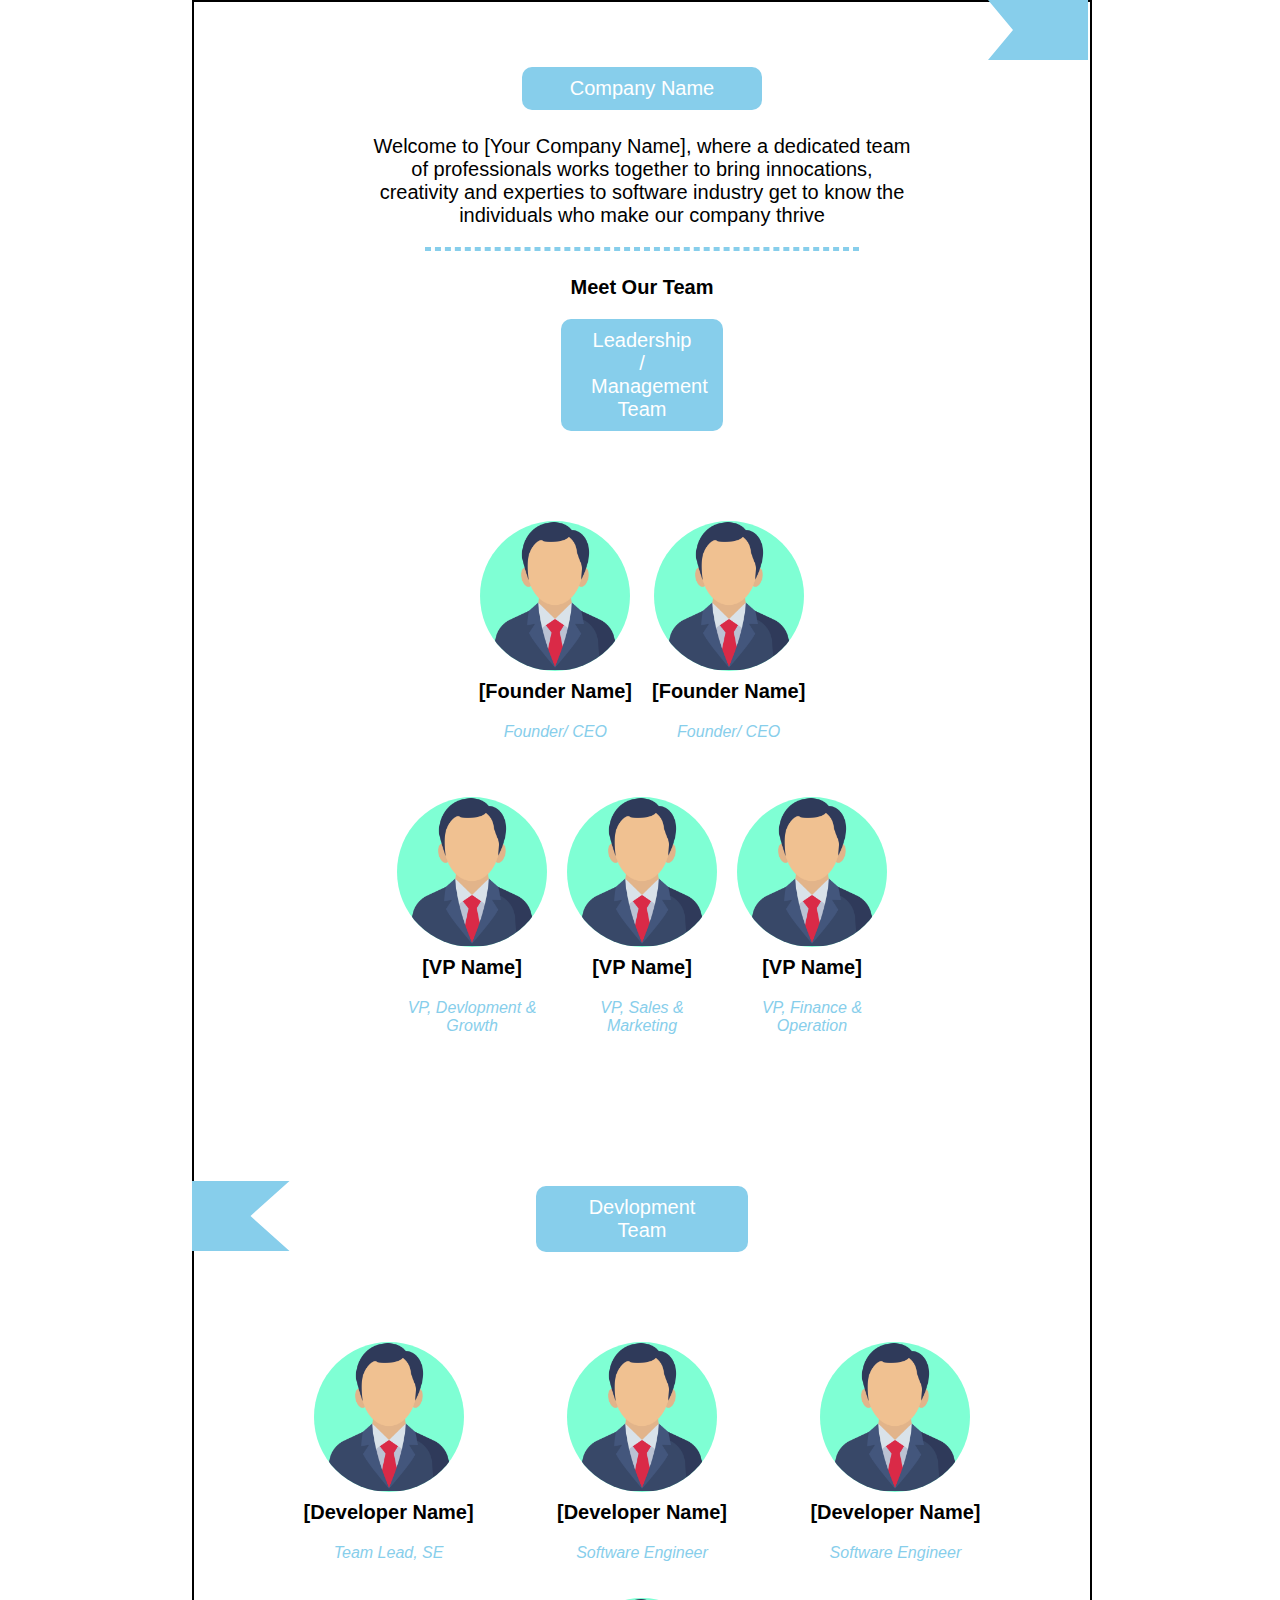
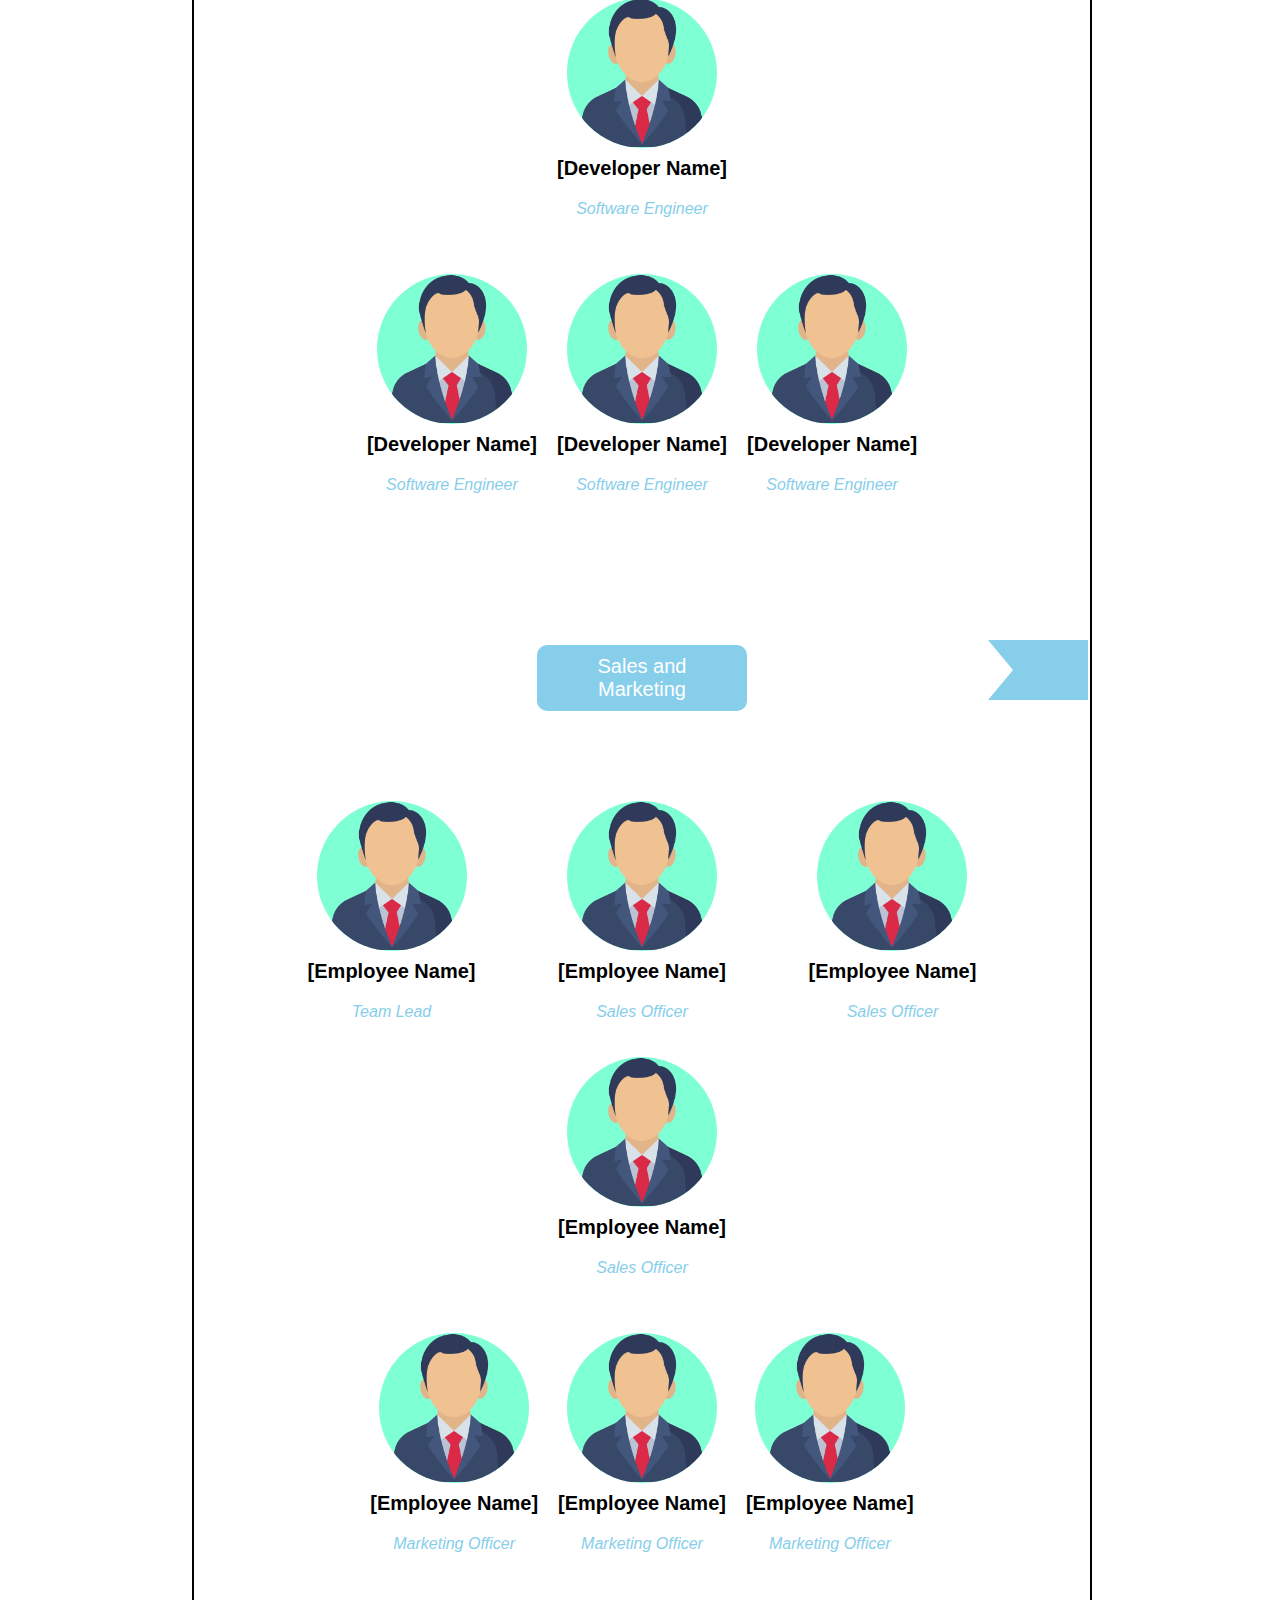
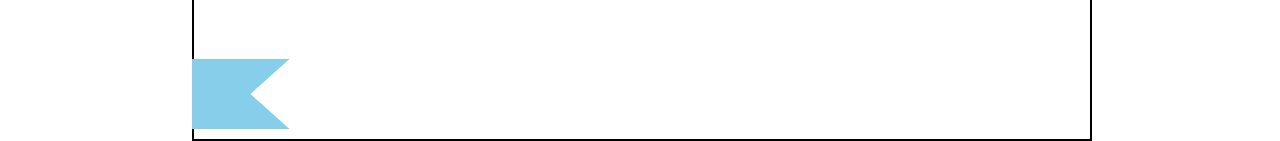
<file: Task1/index.html>
<!DOCTYPE html>
<html lang="en">
<head>
    <meta charset="UTF-8">
    <meta name="viewport" content="width=device-width, initial-scale=1.0">
    <title>Company Profile Webpage</title>
    <link rel="stylesheet" href="style.css">
</head>
<body>
    <div class="container" style="width: 100%; border: 2px solid black; height=auto"; >
        <div class = clipped-div-right-top ></div>
          <p style="width:20%; background-color: skyblue; border: none; text-align: center; margin-inline: auto; justify-items: center; color: white;padding-block: 10px;padding-inline: 30px;border-radius: 10px; font-size: 20px;">
            Company Name
          </p>
        <div style="width:60%; border: none; text-align: center; margin-inline: auto; ">
            <p style="font-size: 20px;  text-align: center; margin-inline: auto;"> Welcome to [Your Company Name], where a dedicated team of professionals works together to bring innocations, creativity and experties to software industry get to know the individuals who make our company thrive</p>
            <div style="width:80%; border: 2px dashed skyblue; text-align: center; margin-inline: auto; "></div>

        </div>
          <div style="padding-block: 20px;"> 
          <p style="font-size: 20px; font-weight: bold;"> Meet Our Team</p>
            <p style="width:20%; background-color: skyblue; border: none; text-align: center; margin-inline: auto; justify-items: center; color: white;padding-block: 10px;padding-inline: 30px;border-radius: 10px;font-size: 20px;">Leadership / Management Team</p>
            <div class="container">
                <div class="top-row">
                  <div class="image-container">
                    <img src="manager_4205906.png" alt="Image 1">
                    <p style="font-size: 20px; font-weight: bold;">[Founder Name]</p>
                    <p style="font-style: italic;
                    color: skyblue"> Founder/ CEO </p>
                  </div>
                  <div class="image-container">
                    <img src="manager_4205906.png" alt="Image 2">
                    <p style="font-size: 20px; font-weight: bold;">[Founder Name]</p>
                    <p style="font-style: italic;
                    color: skyblue"> Founder/ CEO </p>
                  </div>
                </div>
                <div class="bottom-row">
                  <div class="image-container">
                    <img src="manager_4205906.png" alt="Image 3">
                    <p style="font-size: 20px; font-weight: bold;">[VP Name]</p>
                    <p style="font-style: italic;
                    color: skyblue"> VP, Devlopment & <br> Growth </p>
                  </div>
                  <div class="image-container">
                    <img src="manager_4205906.png" alt="Image 4">
                    <p style="font-size: 20px; font-weight: bold;">[VP Name]</p>
                    <p style="font-style: italic;
                    color: skyblue"> VP, Sales & <br> Marketing </p>
                  </div>
                  <div class="image-container">
                    <img src="manager_4205906.png" alt="Image 5">
                    <p style="font-size: 20px; font-weight: bold;">[VP Name]</p>
                    <p style="font-style: italic;
                    color: skyblue"> VP, Finance & <br> Operation </p>
                  </div>
                </div>
              </div>
        </div>
        <div style="padding-block: 20px;"> 
            <div class = clipped-div-left-middle ></div>
              <p style="width:20%; background-color: skyblue; border: none; text-align: center; margin-inline: auto; justify-items: center; color: white;padding-block: 10px;padding-inline: 30px;border-radius: 10px; font-size: 20px;">Devlopment Team</p>
              <div class="container">
                  <div class="top-row">
                    <div class="image-container">
                      <img src="manager_4205906.png" alt="Image 1">
                      <p style="font-size: 20px; font-weight: bold;">[Developer Name]</p>
                      <p style="font-style: italic;
                      color: skyblue"> Team Lead, SE </p>
                    </div>
                    <div class="image-container">
                      <img src="manager_4205906.png" alt="Image 2">
                      <p style="font-size: 20px; font-weight: bold;">[Developer Name]</p>
                      <p style="font-style: italic;
                      color: skyblue"> Software Engineer </p>
                    </div>
                    <div class="image-container">
                        <img src="manager_4205906.png" alt="Image 3">
                        <p style="font-size: 20px; font-weight: bold;">[Developer Name]</p>
                        <p style="font-style: italic;
                        color: skyblue"> Software Engineer </p>
                      </div>
                      <div class="image-container">
                        <img src="manager_4205906.png" alt="Image 4">
                        <p style="font-size: 20px; font-weight: bold;">[Developer Name]</p>
                        <p style="font-style: italic;
                        color: skyblue"> Software Engineer </p>
                      </div>
                  </div>
                  <div class="bottom-row">
                    <div class="image-container">
                      <img src="manager_4205906.png" alt="Image 5">
                      <p style="font-size: 20px; font-weight: bold;">[Developer Name]</p>
                      <p style="font-style: italic;
                      color: skyblue">Software Engineer </p>
                    </div>
                    <div class="image-container">
                      <img src="manager_4205906.png" alt="Image 6">
                      <p style="font-size: 20px; font-weight: bold;">[Developer Name]</p>
                      <p style="font-style: italic;
                      color: skyblue"> Software Engineer </p>
                    </div>
                    <div class="image-container">
                      <img src="manager_4205906.png" alt="Image 7">
                      <p style="font-size: 20px; font-weight: bold;">[Developer Name]</p>
                      <p style="font-style: italic;
                      color: skyblue"> Software Engineer </p>
                    </div>
                  </div>
                </div>
          </div>

          
          <div style="padding-block: 20px;"> 
            <div class = clipped-div-right-middle></div>
              <p style="width:20%; background-color: skyblue; border: none; text-align: center; margin-inline: auto; justify-items: center; color: white;padding-block: 10px;padding-inline: 30px;border-radius: 10px; font-size: 20px;">Sales and Marketing </p>
              <div class="container">
                  <div class="top-row">
                    <div class="image-container">
                      <img src="manager_4205906.png" alt="Image 1">
                      <p style="font-size: 20px; font-weight: bold;">[Employee Name]</p>
                      <p style="font-style: italic;
                      color: skyblue"> Team Lead </p>
                    </div>
                    <div class="image-container">
                      <img src="manager_4205906.png" alt="Image 2">
                      <p style="font-size: 20px; font-weight: bold;">[Employee Name]</p>
                      <p style="font-style: italic;
                      color: skyblue"> Sales Officer </p>
                    </div>
                    <div class="image-container">
                        <img src="manager_4205906.png" alt="Image 3">
                        <p style="font-size: 20px; font-weight: bold;">[Employee Name]</p>
                        <p style="font-style: italic;
                        color: skyblue"> Sales Officer </p>
                      </div>
                      <div class="image-container">
                        <img src="manager_4205906.png" alt="Image 4">
                        <p style="font-size: 20px; font-weight: bold;">[Employee Name]</p>
                        <p style="font-style: italic;
                        color: skyblue"> Sales Officer </p>
                      </div>
                  </div>
                  <div class="bottom-row">
                    <div class="image-container">
                      <img src="manager_4205906.png" alt="Image 5">
                      <p style="font-size: 20px; font-weight: bold;">[Employee Name]</p>
                      <p style="font-style: italic;
                      color: skyblue">Marketing Officer </p>
                    </div>
                    <div class="image-container">
                      <img src="manager_4205906.png" alt="Image 6">
                      <p style="font-size: 20px; font-weight: bold;">[Employee Name]</p>
                      <p style="font-style: italic;
                      color: skyblue"> Marketing Officer </p>
                    </div>
                    <div class="image-container">
                      <img src="manager_4205906.png" alt="Image 7">
                      <p style="font-size: 20px; font-weight: bold;">[Employee Name]</p>
                      <p style="font-style: italic;
                      color: skyblue">Marketing Officer </p>
                    </div>
                  </div>
                </div>
                <div class = clipped-div-left-below ></div>
          </div>
        
      </div>
</body>
</html>
</file>
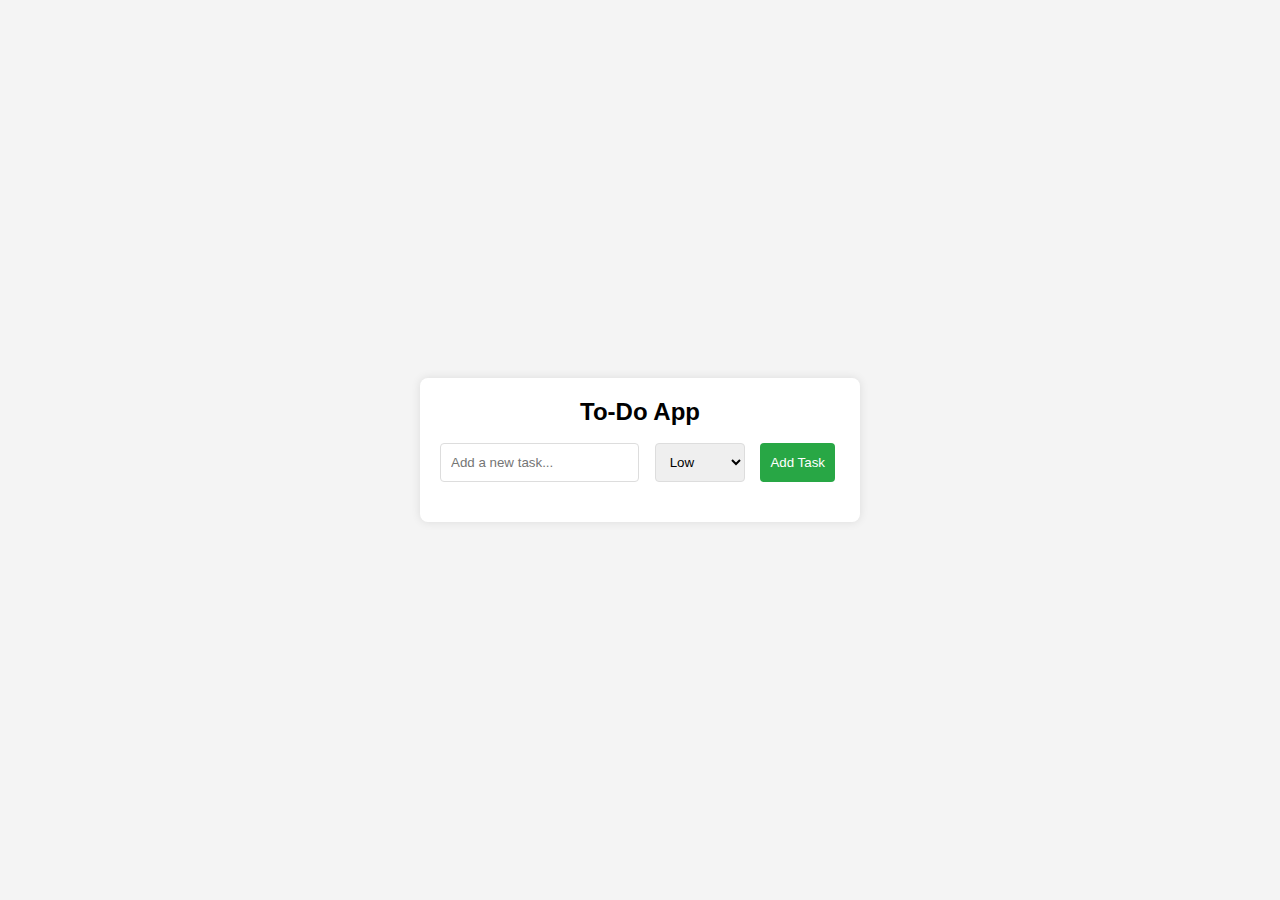
<file: Task3/index.html>
<!DOCTYPE html>
<html lang="en">
<head>
    <meta charset="UTF-8">
    <meta name="viewport" content="width=device-width, initial-scale=1.0">
    <title>To-Do App</title>
    <link rel="stylesheet" href="styles.css">
</head>
<body>
    <div class="container">
        <h1>To-Do App</h1>
        <div class="input-group">
            <input type="text" id="taskInput" placeholder="Add a new task...">
            <select id="priorityInput">
                <option value="low">Low</option>
                <option value="medium">Medium</option>
                <option value="high">High</option>
            </select>
            <button onclick="addTask()">Add Task</button>
        </div>
        <ul id="taskList"></ul>
    </div>
    <script src="script.js"></script>
</body>
</html>
</file>
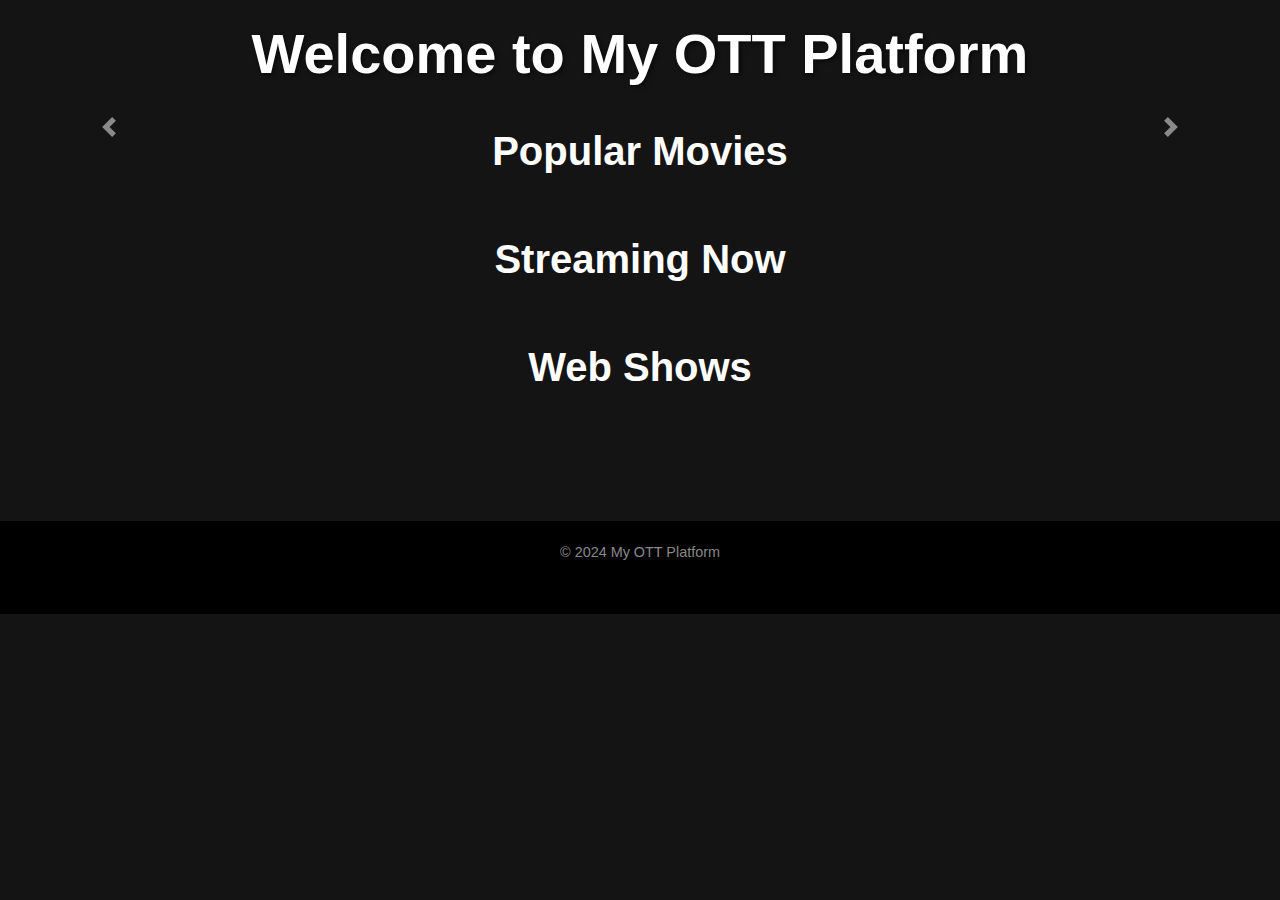
<file: Task4/index.html>
<!DOCTYPE html>
<html lang="en">
  <head>
    <meta charset="UTF-8" />
    <meta name="viewport" content="width=device-width, initial-scale=1.0" />
    <title>Welcome to My OTT Platform</title>
    <link
      rel="stylesheet"
      href="https://stackpath.bootstrapcdn.com/bootstrap/4.5.2/css/bootstrap.min.css"
    />
    <link rel="stylesheet" href="./style.css" />
  </head>
  <body>
    <header>
      <div class="container-fluid">
        <div class="row">
          <div class="col-md-12">
            <h1>Welcome to My OTT Platform</h1>
          </div>
        </div>
      </div>
    </header>

    <main>
      <!-- Carousel Section -->
      <section id="carousel-section">
        <div class="container-fluid">
          <div class="row">
            <div class="col-md-12">
              <div
                id="carouselExampleIndicators"
                class="carousel slide"
                data-ride="carousel"
              >
                <div class="carousel-inner" id="carousel-inner">
                  <!-- Carousel items will be populated dynamically -->
                </div>
                <a
                  class="carousel-control-prev"
                  href="#carouselExampleIndicators"
                  role="button"
                  data-slide="prev"
                >
                  <span
                    class="carousel-control-prev-icon"
                    aria-hidden="true"
                  ></span>
                  <span class="sr-only">Previous</span>
                </a>
                <a
                  class="carousel-control-next"
                  href="#carouselExampleIndicators"
                  role="button"
                  data-slide="next"
                >
                  <span
                    class="carousel-control-next-icon"
                    aria-hidden="true"
                  ></span>
                  <span class="sr-only">Next</span>
                </a>
              </div>
            </div>
          </div>
        </div>
      </section>

      <!-- Popular Movies Section -->
      <section id="popular-movies">
        <div class="container">
          <h2 class="section-title">Popular Movies</h2>
          <div class="row" id="popular-movies-grid">
            <!-- Popular movies will be populated dynamically -->
          </div>
        </div>
      </section>

      <!-- Streaming Content Section -->
      <section id="streaming-content">
        <div class="container">
          <h2 class="section-title">Streaming Now</h2>
          <div class="row" id="streaming-content-grid">
            <!-- Streaming content will be populated dynamically -->
          </div>
        </div>
      </section>

      <!-- Web Shows Section -->
      <section id="web-shows">
        <div class="container">
          <h2 class="section-title">Web Shows</h2>
          <div class="row" id="web-shows-grid">
            <!-- Web shows will be populated dynamically -->
          </div>
        </div>
      </section>
    </main>

    <footer>
      <div class="container">
        <div class="row">
          <div class="col-md-12 text-center">
            <p>&copy; 2024 My OTT Platform</p>
          </div>
        </div>
      </div>
    </footer>

    <script src="https://code.jquery.com/jquery-3.5.1.slim.min.js"></script>
    <script src="https://cdn.jsdelivr.net/npm/@popperjs/core@2.5.4/dist/umd/popper.min.js"></script>
    <script src="https://stackpath.bootstrapcdn.com/bootstrap/4.5.2/js/bootstrap.min.js"></script>
    <script src="./script.js"></script>
  </body>
</html>
</file>
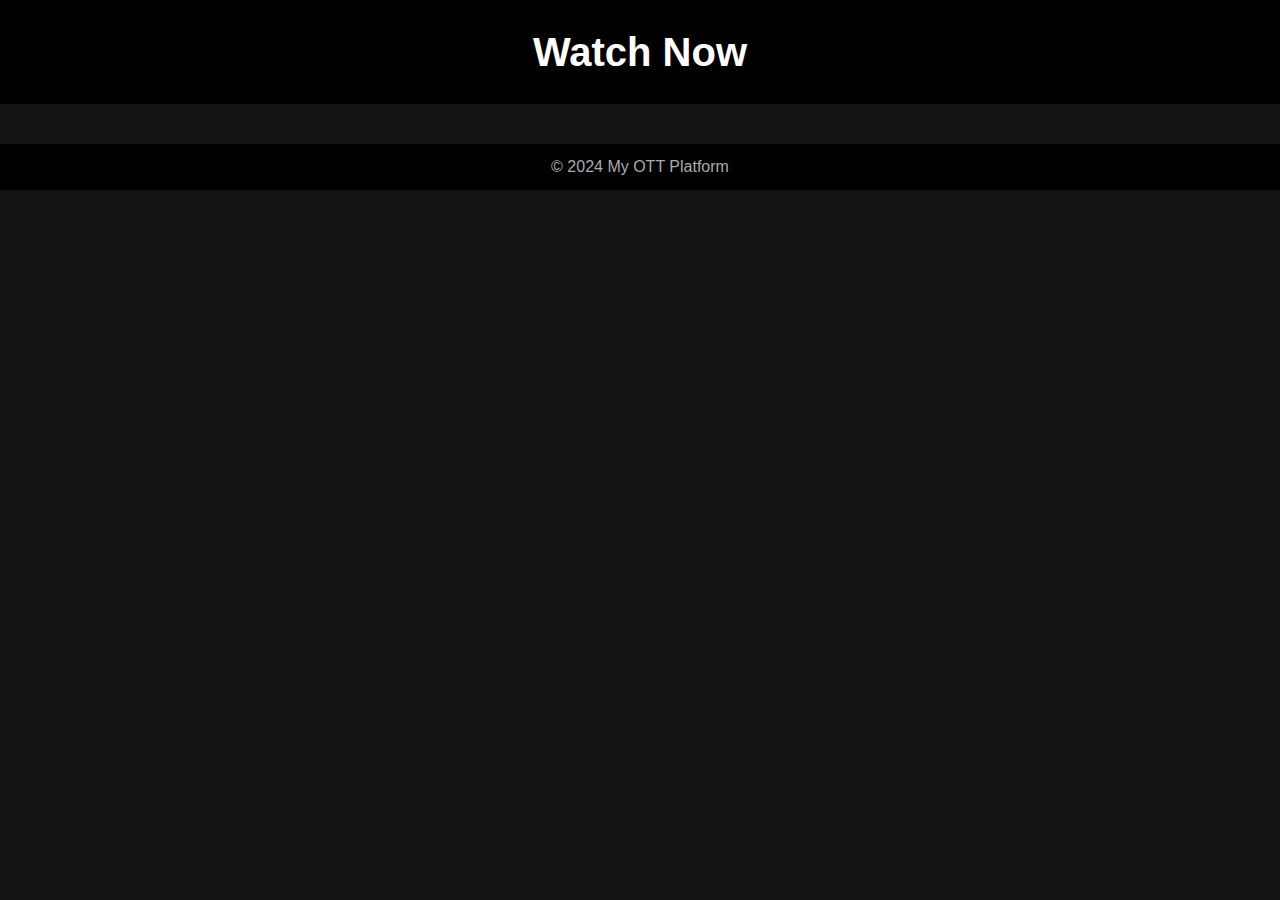
<file: Task4/Stream/index.html>
<!DOCTYPE html>
<html lang="en">
  <head>
    <meta charset="UTF-8" />
    <meta name="viewport" content="width=device-width, initial-scale=1.0" />
    <title>Streaming Page - My OTT Platform</title>
    <link rel="stylesheet" href="./styles.css" />
  </head>
  <body>
    <header>
      <div class="container">
        <h1>Watch Now</h1>
      </div>
    </header>

    <main>
      <section class="content-section" id="streaming-content">
        <div class="video-container" id="video-player">
          <!-- Video player will be dynamically added here -->
        </div>
      </section>
    </main>

    <footer>
      <div class="container">
        <p>&copy; 2024 My OTT Platform</p>
      </div>
    </footer>

    <script src="./script.js"></script>
  </body>
</html>
</file>
<file: Task1/style.css>
body {
    font-family: Arial, sans-serif;
    margin: 0;
    padding: 0;
    width: 70%;
    margin-inline: auto;
    justify-content: center;
    text-align: center;
    overflow-x: hidden;
    position: relative;
}

.clipped-div-right-top {
    width: 100px;
    height: 60px;
    background-color: skyblue;
    text-align: right;
    position: absolute;
    top: 0;
    right: 0;
    clip-path: polygon(100% 0, 100% 50%, 100% 100%, 0% 100%, 25% 50%, 0% 0%);
}

.clipped-div-left-middle {
    width: 130px;
    height: 70px;
    background-color: skyblue;
    text-align: right;
    position: absolute;
    top: 100;
    left: 0;
    clip-path: polygon(75% 0%, 45% 50%, 75% 100%, 0% 100%, 0 50%, 0% 0%);
}


.clipped-div-right-middle {
    width: 100px;
    height: 60px;
    background-color: skyblue;
    text-align: right;
    position: absolute;
    top: 100;
    right: 0;
    clip-path: polygon(100% 0, 100% 50%, 100% 100%, 0% 100%, 25% 50%, 0% 0%);
}

.clipped-div-left-below {
    width: 130px;
    height: 70px;
    background-color: skyblue;
    text-align: right;
    position: absolute;
    top: 1000;
    left: 0;
    clip-path: polygon(75% 0%, 45% 50%, 75% 100%, 0% 100%, 0 50%, 0% 0%);
}

.container {
    display: flex;
    flex-direction: column;
    align-items: center;
    padding-block: 60px;
}

.top-row, .bottom-row {
    display: flex;
    justify-content: space-between;
    flex-wrap: wrap;
    margin-bottom: 20px;
}

.image-container {
    text-align: center;
    margin: 10px;
    flex: 1 1 calc(33.333% - 20px); /* Flex item to take 1/3rd of the row */
}

img {
    width: 150px;
    border-radius: 50%;
    background-color: aquamarine;
}

p {
    margin-top: 5px;
}

/* Media Queries for Responsive Design */
@media (max-width: 1200px) {
    .image-container {
        flex: 1 1 calc(33.333% - 20px);
    }

    .top-row, .bottom-row {
        justify-content: center;
    }
}

@media (max-width: 768px) {
    .image-container {
        flex: 1 1 calc(50% - 20px); /* Flex item to take 1/2 of the row */
    }
}

@media (max-width: 480px) {
    body {
        width: 90%;
    }

    .image-container {
        flex: 1 1 100%; /* Flex item to take full width of the row */
        margin-right: 0;
    }

    img {
        width: 100px;
    }
}
</file>
<file: Task3/styles.css>
body {
    font-family: Arial, sans-serif;
    background-color: #f4f4f4;
    margin: 0;
    padding: 0;
    display: flex;
    justify-content: center;
    align-items: center;
    height: 100vh;
}

.container {
    background: #fff;
    padding: 20px;
    border-radius: 8px;
    box-shadow: 0 0 10px rgba(0, 0, 0, 0.1);
    width: 400px;
}

h1 {
    margin-top: 0;
    font-size: 24px;
    text-align: center;
}

.input-group {
    display: flex;
    justify-content: space-between;
    margin-bottom: 20px;
}

.input-group input, .input-group select, .input-group button {
    padding: 10px;
    margin-right: 5px;
    border: 1px solid #ddd;
    border-radius: 4px;
}

.input-group button {
    background-color: #28a745;
    color: white;
    border: none;
    cursor: pointer;
}

.input-group button:hover {
    background-color: #218838;
}

ul {
    list-style: none;
    padding: 0;
}

li {
    background: #f9f9f9;
    padding: 10px;
    border-bottom: 1px solid #ddd;
    display: flex;
    justify-content: space-between;
    align-items: center;
    border-radius: 4px;
    margin-bottom: 10px;
}

li .task-info {
    display: flex;
    flex-direction: column;
}

li .task-info span {
    margin-bottom: 5px;
}

li .actions {
    display: flex;
    align-items: center;
}

li .actions button {
    background: none;
    border: none;
    cursor: pointer;
    margin-left: 10px;
}

li .actions button.edit {
    color: #ffc107;
}

li .actions button.delete {
    color: #dc3545;
}

li .actions button.status-toggle {
    color: #007bff;
}
</file>
<file: Task4/Stream/styles.css>
* {
  margin: 0;
  padding: 0;
  box-sizing: border-box;
}

body {
  font-family: 'Arial', sans-serif;
  background-color: #141414;
  color: #fff;
  line-height: 1.6;
  overflow-x: hidden; /* Prevent horizontal scroll */
}

.container {
  max-width: 1200px;
  margin: 0 auto;
  padding: 0 20px;
}

header {
  background-color: #000;
  padding: 20px 0;
}

header h1 {
  text-align: center;
  font-size: 2.5em;
}

main {
  padding: 20px;
}

.video-container {
  display: flex;
  justify-content: center;
}

.video-item {
  background-color: #000;
  border-radius: 8px;
  overflow: hidden;
  width: 100%;
  max-width: 800px;
  margin-bottom: 20px;
  box-shadow: 0 4px 8px rgba(0, 0, 0, 0.4);
}

.video-item video {
  width: 100%;
  display: block;
  border-radius: 8px 8px 0 0;
}

.video-details {
  padding: 20px;
  text-align: left;
}

.video-details p {
  margin-bottom: 10px;
  font-size: 1.1em;
  line-height: 1.4;
}

footer {
  background-color: #000;
  text-align: center;
  padding: 10px 0;
}

footer p {
  color: #aaa;
}
</file>
<file: Task4/style.css>
/* Reset and Global Styles */

* {
  margin: 0;
  padding: 0;
  box-sizing: border-box;
}

body {
  font-family: 'Helvetica Neue', Helvetica, Arial, sans-serif;
  background-color: #141414;
  color: #fff;
  line-height: 1.6;
}

/* Header Styles */

header {
  background-color: transparent;
  padding: 20px 0;
  text-align: center;
  border-bottom: none;
}

h1 {
  margin: 0;
  font-size: 3.5em;
  font-weight: 800;
  color: #fff;
  text-shadow: 2px 2px 4px rgba(0,0,0,0.5);
}

/* Main Content Styles */

main {
  padding: 20px 0;
}

.section-title {
  font-size: 2.5em;
  font-weight: 800;
  color: #fff;
  margin-bottom: 30px;
  text-align: center;
}

.container {
  margin-bottom: 30px;
}

.row {
  display: flex;
  flex-wrap: wrap;
  justify-content: center;
}

.col-md-4 {
  flex: 0 0 calc(33.33% - 30px);
  margin: 15px;
  max-width: calc(33.33% - 30px);
}

/* Thumbnail Card Styles */

.thumbnail-card {
  background-color: #333;
  border-radius: 10px;
  overflow: hidden;
  box-shadow: 0 4px 8px rgba(0,0,0,0.3);
  transition: transform 0.3s ease;
}

.thumbnail-card:hover {
  transform: translateY(-10px);
}

.thumbnail-card img {
  width: 100%;
  display: block;
  border-radius: 10px 10px 0 0;
}

.thumbnail-card .card-body {
  padding: 15px;
}

.thumbnail-card .title {
  font-size: 1.2em;
  font-weight: bold;
  margin-bottom: 10px;
}

.thumbnail-card .overview {
  font-size: 0.9em;
  color: #ccc;
  height: 60px;
  overflow: hidden;
}

/* Call-to-Action Button */

.btn {
  background-color: #e50914;
  border: none;
  color: #fff;
  padding: 15px 30px;
  font-size: 1.5em;
  font-weight: bold;
  text-transform: uppercase;
  letter-spacing: 1px;
  transition: background-color 0.3s ease;
}

.btn:hover {
  background-color: #bf0813;
}

/* Footer Styles */

footer {
  background-color: #000;
  text-align: center;
  padding: 20px 0;
  margin-top: 50px;
}

footer p {
  margin: 0;
  color: #888;
  font-size: 0.9em;
}
</file>
